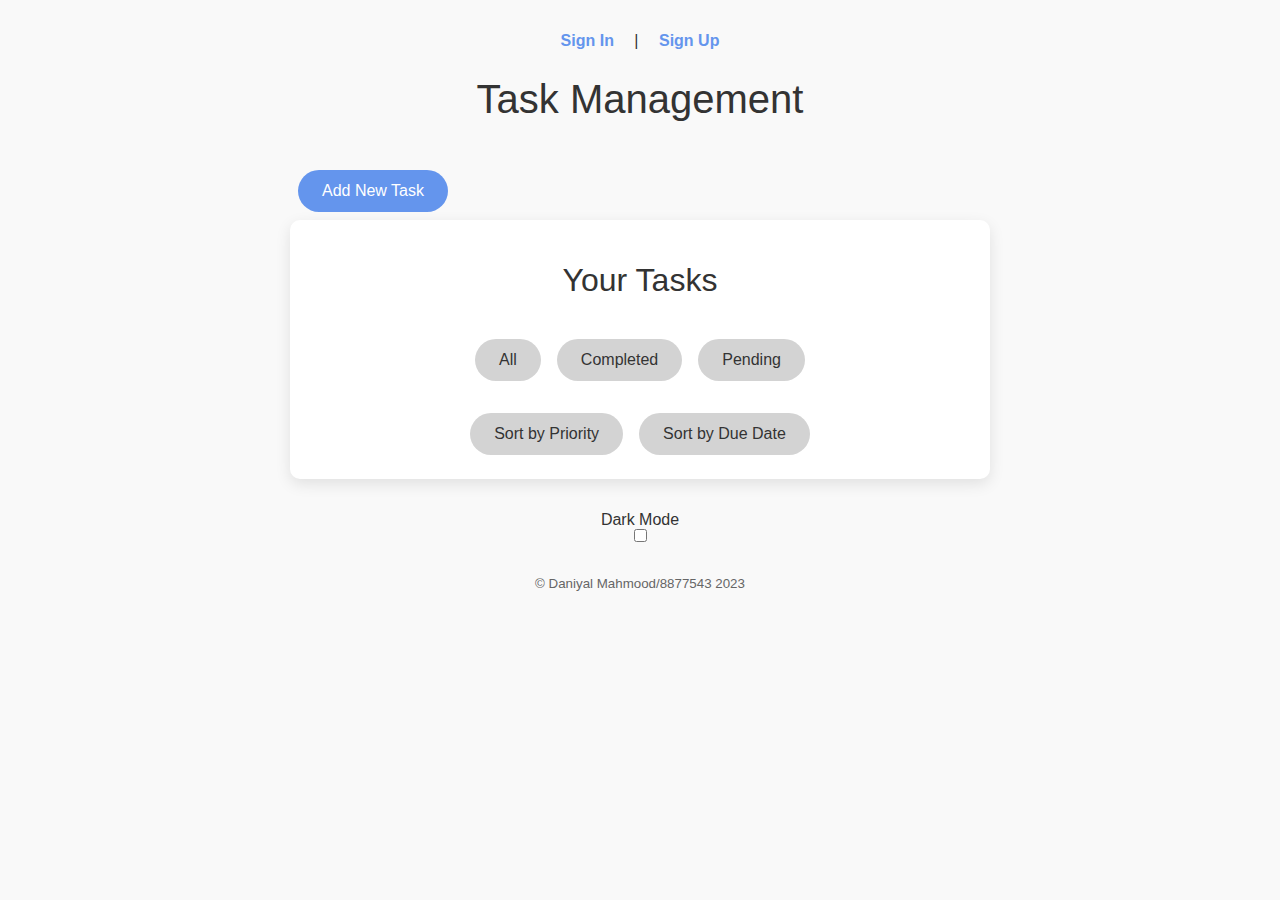
<file: index.html>
<!DOCTYPE html>
<html lang="en">
  <head>
    <meta charset="UTF-8" />
    <meta name="viewport" content="width=device-width, initial-scale=1" />
    <title>Task List</title>
    <link type="text/css" rel="stylesheet" href="styles.css" />
  </head>
  <body>
    <main>
      <div>
        <nav id="auth_links">
          <a href="signin.html">Sign In</a> | <a href="signup.html">Sign Up</a>
        </nav>
      </div>
      <h1>Task Management</h1>

      <button id="open_modal" aria-haspopup="dialog" aria-controls="task_modal">
        Add New Task
      </button>

      <div id="task_modal" class="modal" role="dialog" aria-modal="true">
        <div class="modal-content" role="document">
          <span class="close" role="button" tabindex="0" aria-label="Close"
            >&times;</span
          >
          <h2>Add New Task</h2>
          <div id="task_input_container">
            <label for="task">New Task</label>
            <input
              type="text"
              name="task"
              id="task"
              placeholder="Enter a new task"
            />

            <label for="priority">Priority</label>
            <select id="priority">
              <option value="low">Low</option>
              <option value="medium">Medium</option>
              <option value="high">High</option>
            </select>

            <label for="due_date">Due Date</label>
            <input type="date" id="due_date" />

            <div>
              <input
                type="button"
                name="add_task"
                id="add_task"
                value="Add Task"
              />
            </div>
          </div>
        </div>
      </div>

      <section id="task_list_section">
        <h2>Your Tasks</h2>
        <div id="tasks">
          <ul id="task_list"></ul>
        </div>

        <div id="filters">
          <button id="all_tasks">All</button>
          <button id="completed_tasks">Completed</button>
          <button id="pending_tasks">Pending</button>
        </div>

        <div id="sort">
          <button id="sort_priority">Sort by Priority</button>
          <button id="sort_due_date">Sort by Due Date</button>
        </div>
      </section>

      <div style="text-align: center">
        <label for="dark_mode_toggle">Dark Mode</label>
        <input type="checkbox" id="dark_mode_toggle" />
      </div>
    </main>

    <footer>
      <small>&copy; Daniyal Mahmood/8877543 2023</small>
    </footer>

    <script src="https://code.jquery.com/jquery-3.4.1.min.js"></script>
    <script type="text/javascript" src="task_list.js"></script>
  </body>
</html>
</file>
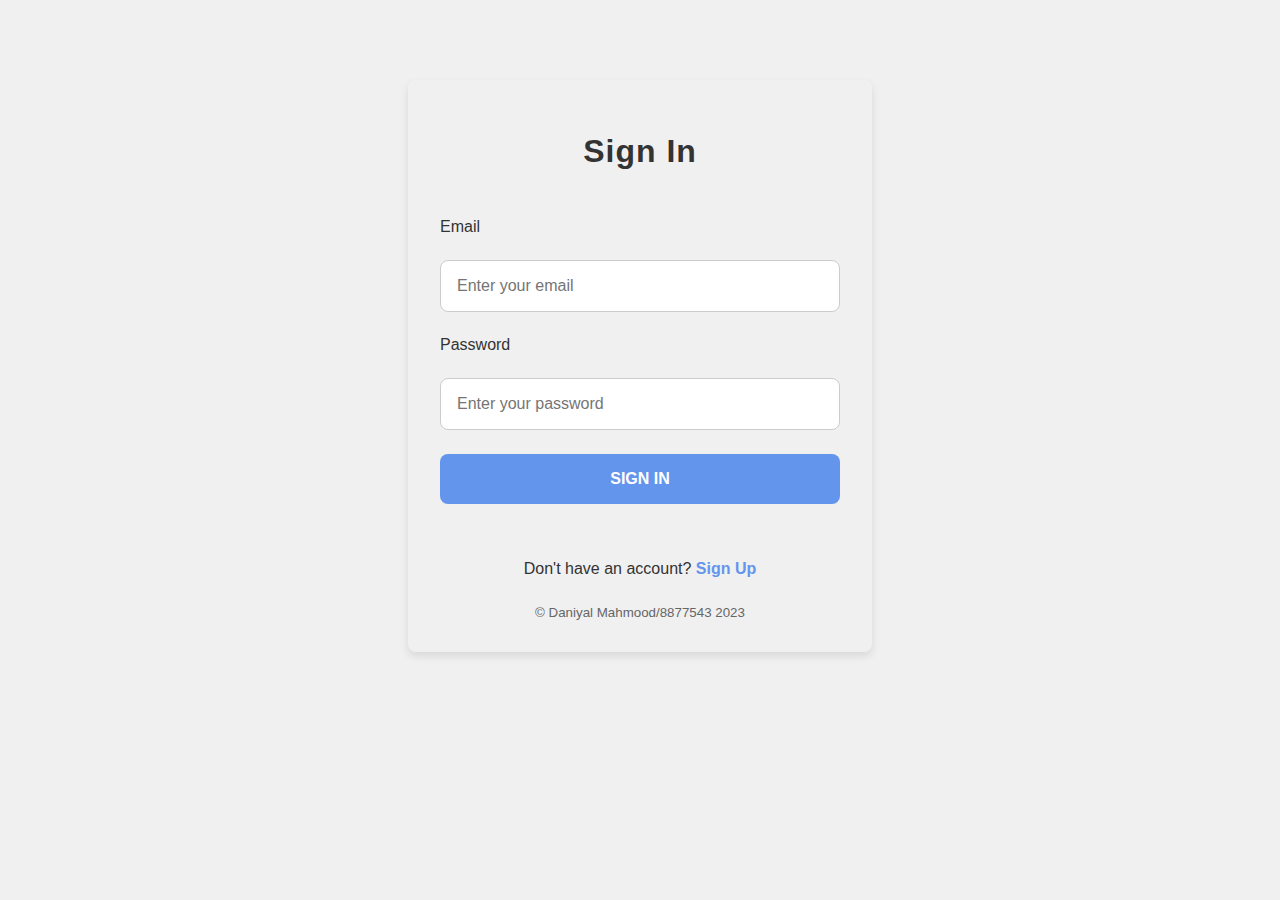
<file: signin.html>
<!DOCTYPE html>
<html lang="en">
  <head>
    <meta charset="UTF-8" />
    <meta name="viewport" content="width=device-width, initial-scale=1" />
    <title>Sign In</title>
    <link type="text/css" rel="stylesheet" href="auth.css" />
  </head>
  <body>
    <main>
      <h1>Sign In</h1>
      <div id="signin_container">
        <label for="email">Email</label>
        <input
          type="email"
          name="email"
          id="email"
          placeholder="Enter your email"
        />
        <label for="password">Password</label>
        <input
          type="password"
          name="password"
          id="password"
          placeholder="Enter your password"
        />
        <input type="button" name="signin" id="signin" value="Sign In" />
        <div id="signin_message"></div>
      </div>
      <p id="auth_links">
        Don't have an account? <a href="signup.html">Sign Up</a>
      </p>
    </main>
    <small>&copy; Daniyal Mahmood/8877543 2023</small>
    <script src="https://code.jquery.com/jquery-3.4.1.min.js"></script>
    <script type="text/javascript" src="auth.js"></script>
  </body>
</html>
</file>
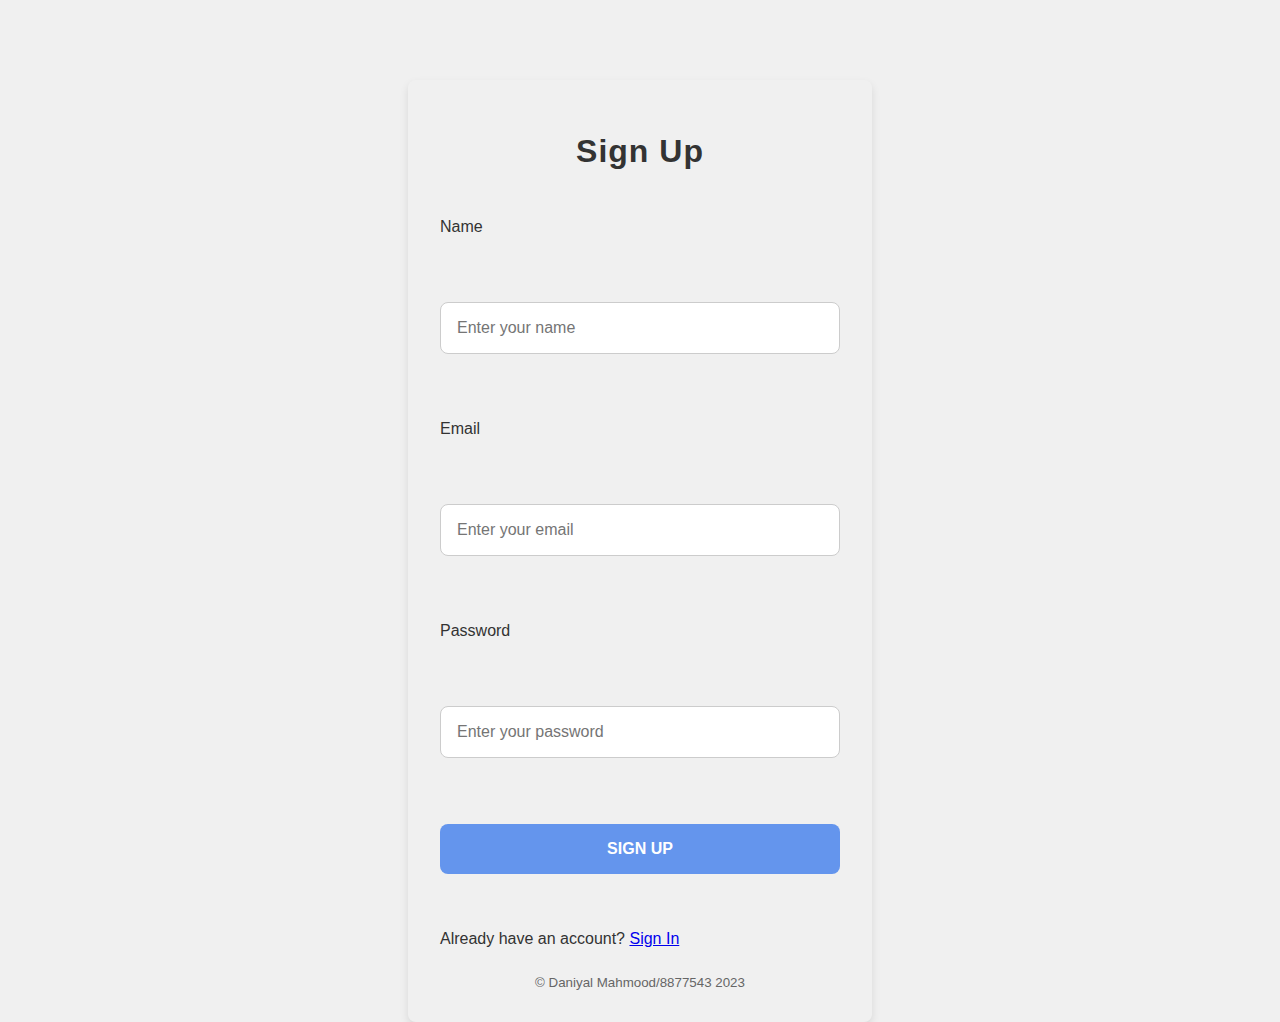
<file: signup.htm>
<!DOCTYPE html>
<html>
  <head>
    <meta charset="UTF-8" />
    <meta name="viewport" content="width=device-width, initial-scale=1" />
    <title>Sign Up</title>
    <link type="text/css" rel="stylesheet" href="auth.css" />
  </head>
  <body>
    <main>
      <h1>Sign Up</h1>
      <div id="signup_container">
        <label for="name">Name</label><br />
        <input
          type="text"
          name="name"
          id="name"
          placeholder="Enter your name"
        /><br />
        <label for="email">Email</label><br />
        <input
          type="email"
          name="email"
          id="email"
          placeholder="Enter your email"
        /><br />
        <label for="password">Password</label><br />
        <input
          type="password"
          name="password"
          id="password"
          placeholder="Enter your password"
        /><br />
        <input type="button" name="signup" id="signup" value="Sign Up" />
        <div id="signup_message"></div>
      </div>
      <p>Already have an account? <a href="signin.html">Sign In</a></p>
    </main>
    <small>&copy; Daniyal Mahmood/8877543 2023</small>
    <script src="https://code.jquery.com/jquery-3.4.1.min.js"></script>
    <script type="text/javascript" src="auth.js"></script>
  </body>
</html>
</file>
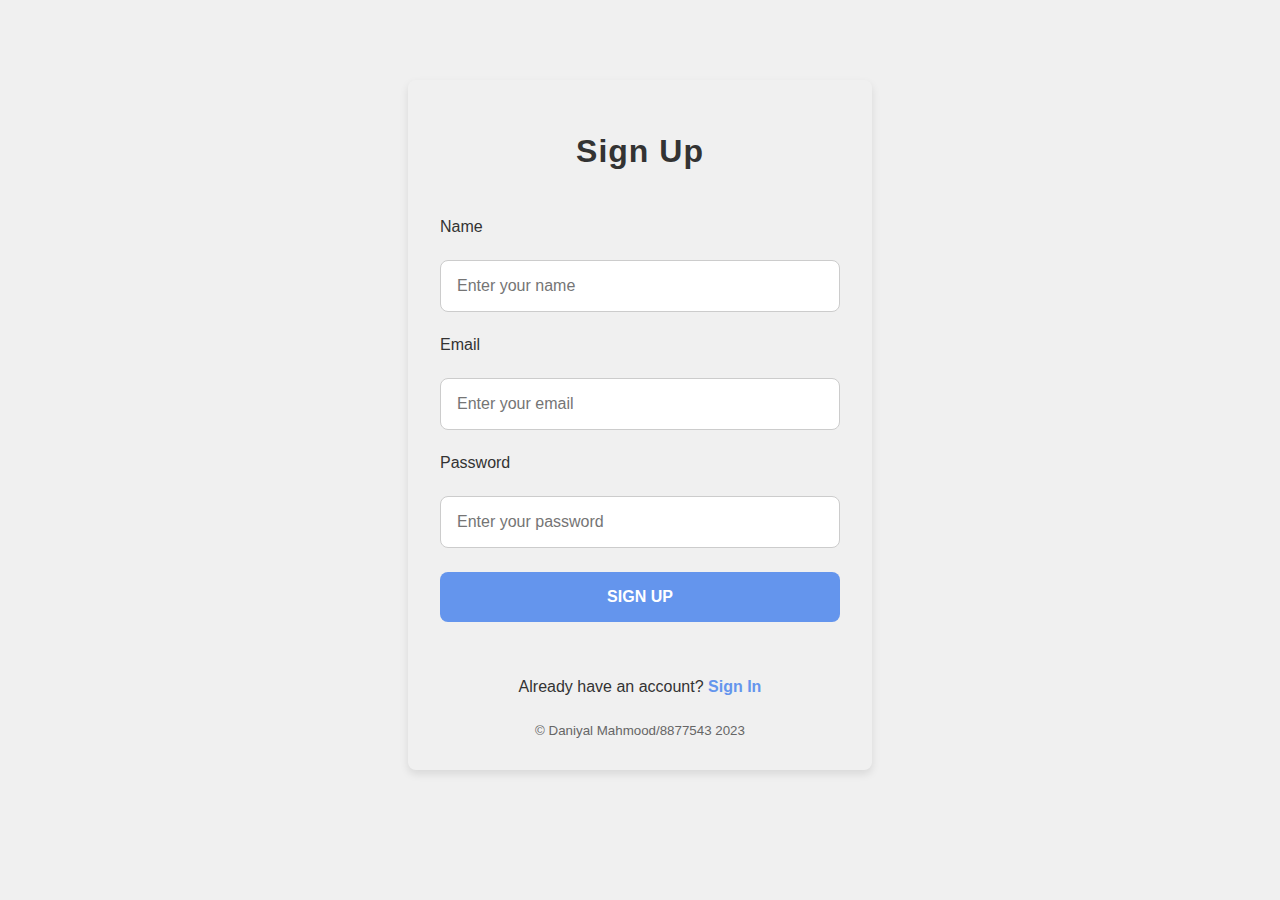
<file: signup.html>
<!DOCTYPE html>
<html lang="en">
  <head>
    <meta charset="UTF-8" />
    <meta name="viewport" content="width=device-width, initial-scale=1" />
    <title>Sign Up</title>
    <link type="text/css" rel="stylesheet" href="auth.css" />
  </head>
  <body>
    <main>
      <h1>Sign Up</h1>
      <div id="signup_container">
        <label for="name">Name</label>
        <input
          type="text"
          name="name"
          id="name"
          placeholder="Enter your name"
        />
        <label for="email">Email</label>
        <input
          type="email"
          name="email"
          id="email"
          placeholder="Enter your email"
        />
        <label for="password">Password</label>
        <input
          type="password"
          name="password"
          id="password"
          placeholder="Enter your password"
        />
        <input type="button" name="signup" id="signup" value="Sign Up" />
        <div id="signup_message"></div>
      </div>
      <p id="auth_links">
        Already have an account? <a href="signin.html">Sign In</a>
      </p>
    </main>
    <small>&copy; Daniyal Mahmood/8877543 2023</small>
    <script src="https://code.jquery.com/jquery-3.4.1.min.js"></script>
    <script type="text/javascript" src="auth.js"></script>
  </body>
</html>
</file>
<file: styles.css>
/* General Styles */
body {
  font-family: "Arial", Helvetica, sans-serif;
  background-color: #f9f9f9;
  color: #333;
  margin: 0 auto;
  width: 90%;
  max-width: 700px;
  padding: 2em;
  transition: background-color 0.3s, color 0.3s;
}

body.dark-mode {
  background-color: #2c2c2c;
  color: #f9f9f9;
}

/* Headings */
h1,
h2 {
  font-weight: 300;
  text-align: center;
  margin-bottom: 1em;
}

h1 {
  font-size: 2.5em;
}

h2 {
  font-size: 2em;
}

body.dark-mode h1,
body.dark-mode h2 {
  color: #f9f9f9;
}

/* Navigation Links */
nav#auth_links {
  text-align: center;
  margin-bottom: 1em;
}

nav#auth_links a {
  text-decoration: none;
  color: cornflowerblue;
  font-weight: bold;
  margin: 0 1em;
  transition: color 0.3s;
}

nav#auth_links a:hover {
  color: royalblue;
}

/* Buttons */
button,
input[type="button"] {
  padding: 0.75em 1.5em;
  border: none;
  border-radius: 25px;
  background-color: cornflowerblue;
  color: white;
  cursor: pointer;
  font-size: 1em;
  transition: background-color 0.3s, color 0.3s;
  margin: 0.5em;
}

button:hover,
input[type="button"]:hover {
  background-color: royalblue;
}

/* Modal */
#task_modal .modal-content {
  background-color: #fff;
  border-radius: 10px;
  padding: 2em;
  box-shadow: 0 5px 15px rgba(0, 0, 0, 0.3);
  max-width: 500px;
  margin: 5% auto;
  position: relative;
  transition: background-color 0.3s, color 0.3s;
}

body.dark-mode #task_modal .modal-content {
  background-color: #444;
  color: #f9f9f9;
}

#task_modal .modal-content h2 {
  margin-top: 0;
  text-align: center;
}

#task_modal .close {
  color: #aaa;
  position: absolute;
  top: 10px;
  right: 10px;
  font-size: 28px;
  font-weight: bold;
  transition: color 0.3s;
}

#task_modal .close:hover,
#task_modal .close:focus {
  color: black;
  text-decoration: none;
  cursor: pointer;
}

.modal {
  display: none;
  position: fixed;
  z-index: 1;
  left: 0;
  top: 0;
  width: 100%;
  height: 100%;
  overflow: auto;
  background-color: rgba(0, 0, 0, 0.5);
  padding-top: 60px;
}

/* Inputs */
input[type="text"],
input[type="date"],
select {
  width: calc(100% - 1em);
  padding: 0.75em;
  border: 1px solid #ccc;
  border-radius: 5px;
  margin-bottom: 1em;
  font-size: 1em;
}

/* Task List Section */
section#task_list_section {
  margin-bottom: 2em;
  padding: 1em;
  background-color: #fff;
  border-radius: 10px;
  box-shadow: 0 5px 15px rgba(0, 0, 0, 0.1);
}

body.dark-mode section#task_list_section {
  background-color: #444;
}

#task_list li {
  background-color: #f9f9f9;
  padding: 1em;
  margin-bottom: 1em;
  border-radius: 10px;
  border: 1px solid #ddd;
  display: flex;
  justify-content: space-between;
  align-items: center;
  transition: background-color 0.3s, color 0.3s;
}

#task_list li.completed {
  text-decoration: line-through;
  color: #999;
}

body.dark-mode #task_list li {
  background-color: #555;
  color: #ddd;
}

body.dark-mode #task_list li.completed {
  color: #777;
}

/* Task Buttons */
button.complete {
  background-color: lightgreen;
}

button.complete:hover {
  background-color: green;
}

button.edit {
  background-color: orange;
}

button.edit:hover {
  background-color: darkorange;
}

button.delete {
  background-color: lightcoral;
}

button.delete:hover {
  background-color: red;
}

/* Filters and Sort */
#filters,
#sort {
  display: flex;
  justify-content: center;
  margin-top: 1em;
}

#filters button,
#sort button {
  background-color: lightgray;
  color: #333;
}

#filters button:hover,
#sort button:hover {
  background-color: darkgray;
}

/* Dark Mode Toggle */
#dark_mode_toggle {
  margin: 0 auto;
  display: block;
}

/* Footer */
footer {
  text-align: center;
  margin-top: 2em;
}

footer small {
  color: #666;
}

body.dark-mode footer small {
  color: #aaa;
}
</file>
<file: auth.css>
/* General Styles */
body {
  font-family: "Arial", Helvetica, sans-serif;
  background-color: #f0f0f0;
  color: #333;
  margin: 0 auto;
  padding: 2em;
  width: 90%;
  max-width: 400px;
  box-shadow: 0 4px 8px rgba(0.1, 0.1, 0.1, 0.1);
  border-radius: 8px;
  transition: background-color 0.3s, color 0.3s;
  margin-top: 5em;
}

/* Heading */
h1 {
  font-size: 2em;
  font-weight: bold;
  color: #333;
  text-align: center;
  margin-bottom: 1.5em;
  letter-spacing: 1px;
}

/* Container */
#signin_container,
#signup_container {
  display: flex;
  flex-direction: column;
  gap: 1.5em;
  margin-bottom: 2em;
}

/* Input Fields */
input[type="email"],
input[type="password"],
input[type="text"] {
  padding: 1em;
  border: 1px solid #ccc;
  border-radius: 8px;
  font-size: 1em;
  transition: border-color 0.3s;
}

input[type="email"]:focus,
input[type="password"]:focus,
input[type="text"]:focus {
  border-color: cornflowerblue;
  outline: none;
}

/* Buttons */
input[type="button"] {
  padding: 1em;
  border: none;
  border-radius: 8px;
  background-color: cornflowerblue;
  color: white;
  cursor: pointer;
  font-size: 1em;
  font-weight: bold;
  text-transform: uppercase;
  transition: background-color 0.3s;
}

input[type="button"]:hover {
  background-color: royalblue;
}

/* Auth Links */
#auth_links {
  text-align: center;
  margin-top: 1.5em;
}

#auth_links a {
  text-decoration: none;
  color: cornflowerblue;
  font-weight: bold;
}

#auth_links a:hover {
  color: royalblue;
}

/* Footer */
small {
  display: block;
  text-align: center;
  margin-top: 2em;
  color: #666;
}
</file>
